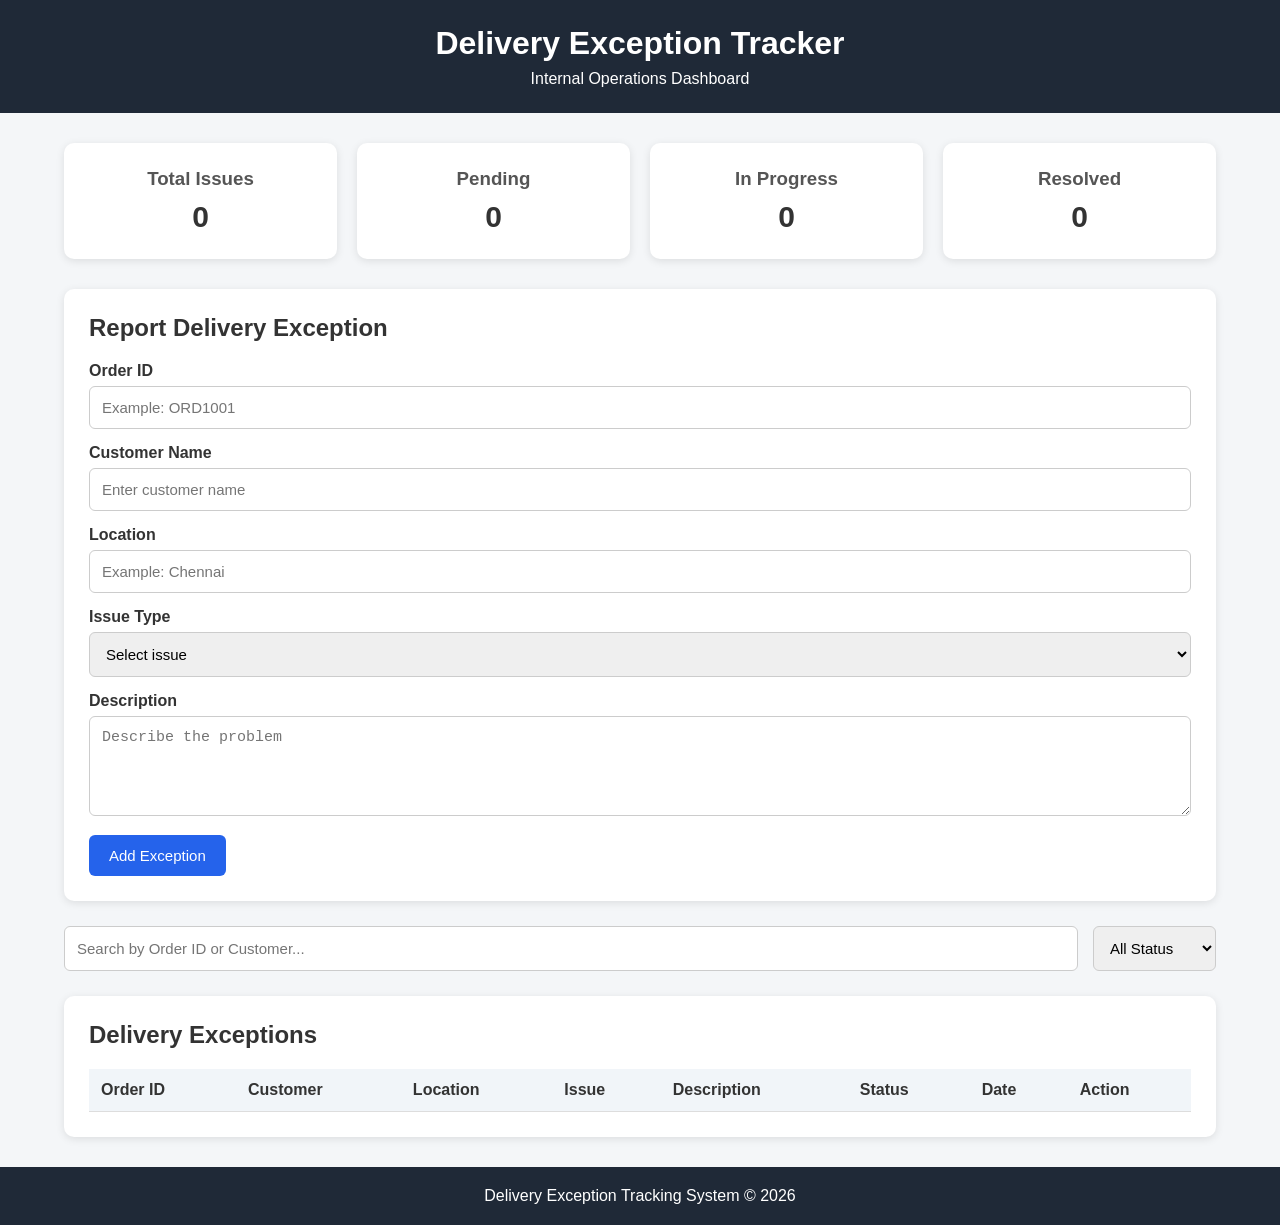
<file: index.html>
<!DOCTYPE html>
<html lang="en">
<head>
    <meta charset="UTF-8">
    <meta name="viewport" content="width=device-width, initial-scale=1.0">
    <title>Delivery Exception Tracker</title>
    <link rel="stylesheet" href="style.css">
</head>

<body>

    <header>
        <h1>Delivery Exception Tracker</h1>
        <p>Internal Operations Dashboard</p>
    </header>

    <main class="container">

        <!-- Dashboard Cards -->
        <section class="dashboard">
            <div class="card">
                <h3>Total Issues</h3>
                <p id="totalIssues">0</p>
            </div>

            <div class="card">
                <h3>Pending</h3>
                <p id="pendingIssues">0</p>
            </div>

            <div class="card">
                <h3>In Progress</h3>
                <p id="progressIssues">0</p>
            </div>

            <div class="card">
                <h3>Resolved</h3>
                <p id="resolvedIssues">0</p>
            </div>
        </section>

        <!-- Add Exception Form -->
        <section class="form-section">

            <h2>Report Delivery Exception</h2>

            <form id="exceptionForm">

                <div class="form-group">
                    <label for="orderId">Order ID</label>
                    <input
                        type="text"
                        id="orderId"
                        placeholder="Example: ORD1001"
                        required
                    >
                </div>

                <div class="form-group">
                    <label for="customerName">Customer Name</label>
                    <input
                        type="text"
                        id="customerName"
                        placeholder="Enter customer name"
                        required
                    >
                </div>

                <div class="form-group">
                    <label for="location">Location</label>
                    <input
                        type="text"
                        id="location"
                        placeholder="Example: Chennai"
                        required
                    >
                </div>

                <div class="form-group">
                    <label for="issueType">Issue Type</label>

                    <select id="issueType" required>
                        <option value="">Select issue</option>
                        <option value="Delayed">Delayed</option>
                        <option value="Damaged">Damaged</option>
                        <option value="Wrong Address">Wrong Address</option>
                        <option value="Customer Unavailable">
                            Customer Unavailable
                        </option>
                        <option value="Other">Other</option>
                    </select>
                </div>

                <div class="form-group">
                    <label for="description">Description</label>

                    <textarea
                        id="description"
                        placeholder="Describe the problem"
                        required
                    ></textarea>
                </div>

                <button type="submit">Add Exception</button>

            </form>

        </section>

        <!-- Search and Filter -->
        <section class="filter-section">

            <input
                type="text"
                id="searchInput"
                placeholder="Search by Order ID or Customer..."
            >

            <select id="statusFilter">
                <option value="All">All Status</option>
                <option value="Pending">Pending</option>
                <option value="In Progress">In Progress</option>
                <option value="Resolved">Resolved</option>
            </select>

        </section>

        <!-- Exception Table -->
        <section class="table-section">

            <h2>Delivery Exceptions</h2>

            <div class="table-container">

                <table>

                    <thead>
                        <tr>
                            <th>Order ID</th>
                            <th>Customer</th>
                            <th>Location</th>
                            <th>Issue</th>
                            <th>Description</th>
                            <th>Status</th>
                            <th>Date</th>
                            <th>Action</th>
                        </tr>
                    </thead>

                    <tbody id="exceptionTable">
                        <!-- JavaScript will add rows here -->
                    </tbody>

                </table>

            </div>

        </section>

    </main>

    <footer>
        <p>Delivery Exception Tracking System © 2026</p>
    </footer>

    <script src="script.js"></script>

</body>
</html>
</file>
<file: style.css>
* {
    margin: 0;
    padding: 0;
    box-sizing: border-box;
}

body {
    font-family: Arial, sans-serif;
    background-color: #f4f6f8;
    color: #333;
}

/* Header */

header {
    background-color: #1f2937;
    color: white;
    padding: 25px;
    text-align: center;
}

header h1 {
    margin-bottom: 8px;
}

/* Main Container */

.container {
    width: 90%;
    max-width: 1200px;
    margin: 30px auto;
}

/* Dashboard */

.dashboard {
    display: grid;
    grid-template-columns: repeat(4, 1fr);
    gap: 20px;
    margin-bottom: 30px;
}

.card {
    background-color: white;
    padding: 25px;
    border-radius: 10px;
    text-align: center;
    box-shadow: 0 2px 8px rgba(0, 0, 0, 0.1);
}

.card h3 {
    color: #555;
    margin-bottom: 10px;
}

.card p {
    font-size: 30px;
    font-weight: bold;
}

/* Form */

.form-section {
    background-color: white;
    padding: 25px;
    border-radius: 10px;
    margin-bottom: 25px;
    box-shadow: 0 2px 8px rgba(0, 0, 0, 0.1);
}

.form-section h2 {
    margin-bottom: 20px;
}

.form-group {
    margin-bottom: 15px;
}

.form-group label {
    display: block;
    margin-bottom: 6px;
    font-weight: bold;
}

.form-group input,
.form-group select,
.form-group textarea {
    width: 100%;
    padding: 12px;
    border: 1px solid #ccc;
    border-radius: 6px;
    font-size: 15px;
}

.form-group textarea {
    height: 100px;
    resize: vertical;
}

button {
    background-color: #2563eb;
    color: white;
    border: none;
    padding: 12px 20px;
    border-radius: 6px;
    cursor: pointer;
    font-size: 15px;
}

button:hover {
    background-color: #1d4ed8;
}

/* Search */

.filter-section {
    display: flex;
    gap: 15px;
    margin-bottom: 25px;
}

.filter-section input,
.filter-section select {
    padding: 12px;
    border: 1px solid #ccc;
    border-radius: 6px;
    font-size: 15px;
}

.filter-section input {
    flex: 1;
}

/* Table */

.table-section {
    background-color: white;
    padding: 25px;
    border-radius: 10px;
    box-shadow: 0 2px 8px rgba(0, 0, 0, 0.1);
}

.table-section h2 {
    margin-bottom: 20px;
}

.table-container {
    overflow-x: auto;
}

table {
    width: 100%;
    border-collapse: collapse;
    min-width: 900px;
}

th,
td {
    padding: 12px;
    border-bottom: 1px solid #ddd;
    text-align: left;
}

th {
    background-color: #f1f5f9;
}

.status-select {
    padding: 6px;
    border-radius: 5px;
    border: 1px solid #ccc;
}

.delete-btn {
    background-color: #dc2626;
    padding: 7px 12px;
}

.delete-btn:hover {
    background-color: #b91c1c;
}

/* Footer */

footer {
    text-align: center;
    padding: 20px;
    margin-top: 30px;
    background-color: #1f2937;
    color: white;
}

/* Responsive */

@media (max-width: 800px) {

    .dashboard {
        grid-template-columns: repeat(2, 1fr);
    }

    .filter-section {
        flex-direction: column;
    }

}

@media (max-width: 500px) {

    .dashboard {
        grid-template-columns: 1fr;
    }

    .container {
        width: 95%;
    }

}
</file>
<file: delivery - exception - tracker/style.css>
* {
    margin: 0;
    padding: 0;
    box-sizing: border-box;
}

body {
    font-family: Arial, sans-serif;
    background-color: #f4f6f8;
    color: #333;
}

/* Header */

header {
    background-color: #1f2937;
    color: white;
    padding: 25px;
    text-align: center;
}

header h1 {
    margin-bottom: 8px;
}

/* Main Container */

.container {
    width: 90%;
    max-width: 1200px;
    margin: 30px auto;
}

/* Dashboard */

.dashboard {
    display: grid;
    grid-template-columns: repeat(4, 1fr);
    gap: 20px;
    margin-bottom: 30px;
}

.card {
    background-color: white;
    padding: 25px;
    border-radius: 10px;
    text-align: center;
    box-shadow: 0 2px 8px rgba(0, 0, 0, 0.1);
}

.card h3 {
    color: #555;
    margin-bottom: 10px;
}

.card p {
    font-size: 30px;
    font-weight: bold;
}

/* Form */

.form-section {
    background-color: white;
    padding: 25px;
    border-radius: 10px;
    margin-bottom: 25px;
    box-shadow: 0 2px 8px rgba(0, 0, 0, 0.1);
}

.form-section h2 {
    margin-bottom: 20px;
}

.form-group {
    margin-bottom: 15px;
}

.form-group label {
    display: block;
    margin-bottom: 6px;
    font-weight: bold;
}

.form-group input,
.form-group select,
.form-group textarea {
    width: 100%;
    padding: 12px;
    border: 1px solid #ccc;
    border-radius: 6px;
    font-size: 15px;
}

.form-group textarea {
    height: 100px;
    resize: vertical;
}

button {
    background-color: #2563eb;
    color: white;
    border: none;
    padding: 12px 20px;
    border-radius: 6px;
    cursor: pointer;
    font-size: 15px;
}

button:hover {
    background-color: #1d4ed8;
}

/* Search */

.filter-section {
    display: flex;
    gap: 15px;
    margin-bottom: 25px;
}

.filter-section input,
.filter-section select {
    padding: 12px;
    border: 1px solid #ccc;
    border-radius: 6px;
    font-size: 15px;
}

.filter-section input {
    flex: 1;
}

/* Table */

.table-section {
    background-color: white;
    padding: 25px;
    border-radius: 10px;
    box-shadow: 0 2px 8px rgba(0, 0, 0, 0.1);
}

.table-section h2 {
    margin-bottom: 20px;
}

.table-container {
    overflow-x: auto;
}

table {
    width: 100%;
    border-collapse: collapse;
    min-width: 900px;
}

th,
td {
    padding: 12px;
    border-bottom: 1px solid #ddd;
    text-align: left;
}

th {
    background-color: #f1f5f9;
}

.status-select {
    padding: 6px;
    border-radius: 5px;
    border: 1px solid #ccc;
}

.delete-btn {
    background-color: #dc2626;
    padding: 7px 12px;
}

.delete-btn:hover {
    background-color: #b91c1c;
}

/* Footer */

footer {
    text-align: center;
    padding: 20px;
    margin-top: 30px;
    background-color: #1f2937;
    color: white;
}

/* Responsive */

@media (max-width: 800px) {

    .dashboard {
        grid-template-columns: repeat(2, 1fr);
    }

    .filter-section {
        flex-direction: column;
    }

}

@media (max-width: 500px) {

    .dashboard {
        grid-template-columns: 1fr;
    }

    .container {
        width: 95%;
    }

}
</file>
